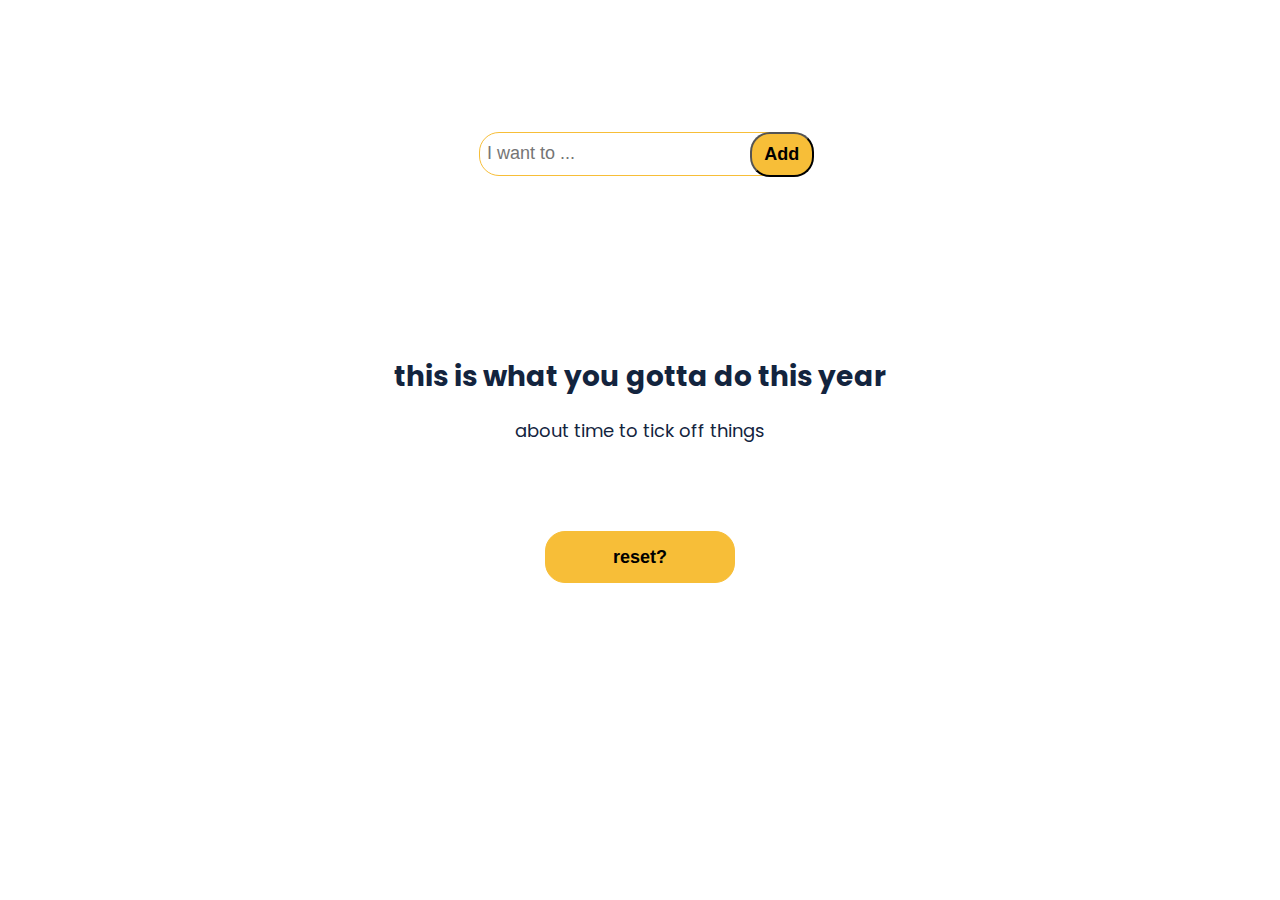
<file: index.html>
<!DOCTYPE html>
<html lang="en">
<head>
    <meta charset="UTF-8">
    <meta name="viewport" content="width=device-width, initial-scale=1.0">
    <title>Bucket-List</title>
    <link rel="stylesheet" href="style.css">
</head>
<body>
    <div class="container">
        <h1 class="heading">'23 bucket list</h1>
        <div class="input-container">
            <input type="text" class="input-field" id="input-field" placeholder=" I want to ...">
            <input type="submit" class="btn-submit" onclick="addValues()" value="Add" />
        </div>
        <div class="list-container">
            <h2>this is what you gotta do this year</h2>
            <div class="hint">
                <p>about time to tick off things</p>
            </div>
            
            <ul id="list-container"></ul>
        </div>
        <button class="btn-reset" onclick="reset()">reset?</button><br>
    </div>
    <script src="./app.js"></script>
</body>
</html>
</file>
<file: style.css>
@import url('https://fonts.googleapis.com/css2?family=Poppins&display=swap');

body{
    background: url("https://kq-storage.s3.ap-south-1.amazonaws.com/Github/bucketlist/bucket-list-bg%5B1%5D.png");
    background-repeat: no-repeat;
    background-size: 100% 35vh;
    font-family: 'Poppins', sans-serif;
}

.container{
    margin: 0px;
    padding: 0px;
    text-align: center;
}
.heading{
    margin-top: 5vh;
    color: white;
    font-size: 40px;
}

.input-container{
    width: 100%;
    text-align: center;
}

.input-field{
    width: 25%;
    height: 40px;
    border: 1px solid #F7BE38;
    border-radius: 20px;
    font-size: 18px;
}

input:focus, button:focus{
    outline: none
}

.btn-submit{
    width: 5%;
    height: 45px;
    border-radius: 20px;
    background-color: #F7BE38;
    font-weight: bold;
    position: absolute;
    margin-left: -4%;
    font-size: 18px;
}

h2{
    font-size: 28px;
}

.hint{
    font-size: 18px;
    line-height: 20px;
}

.list-container{
    width: 100%;
    margin-top: 20vh;
    margin-bottom: 10vh;
    color : #13243E;
}

.list{
    width: 30%;
    list-style-type: none;
    border: 1px solid #828282;
    margin-left: 33%;
    text-align: start;
    padding: 1%;
    margin-top: 1%;
    border-radius: 25px;
    color : #13243E;
}
.checked{
    float: right;
}

.btn-reset{
    width: 15%;
    height: 5.8vh;
    border-radius: 20px;
    border: 1px solid #F7BE38;
    background-color: #F7BE38;
    font-weight: bold;
    font-size: 18px;
}

.footer{
    text-align: center;
    margin-top: 5%;
}

.footer > a{
    color: black;
}
</file>
